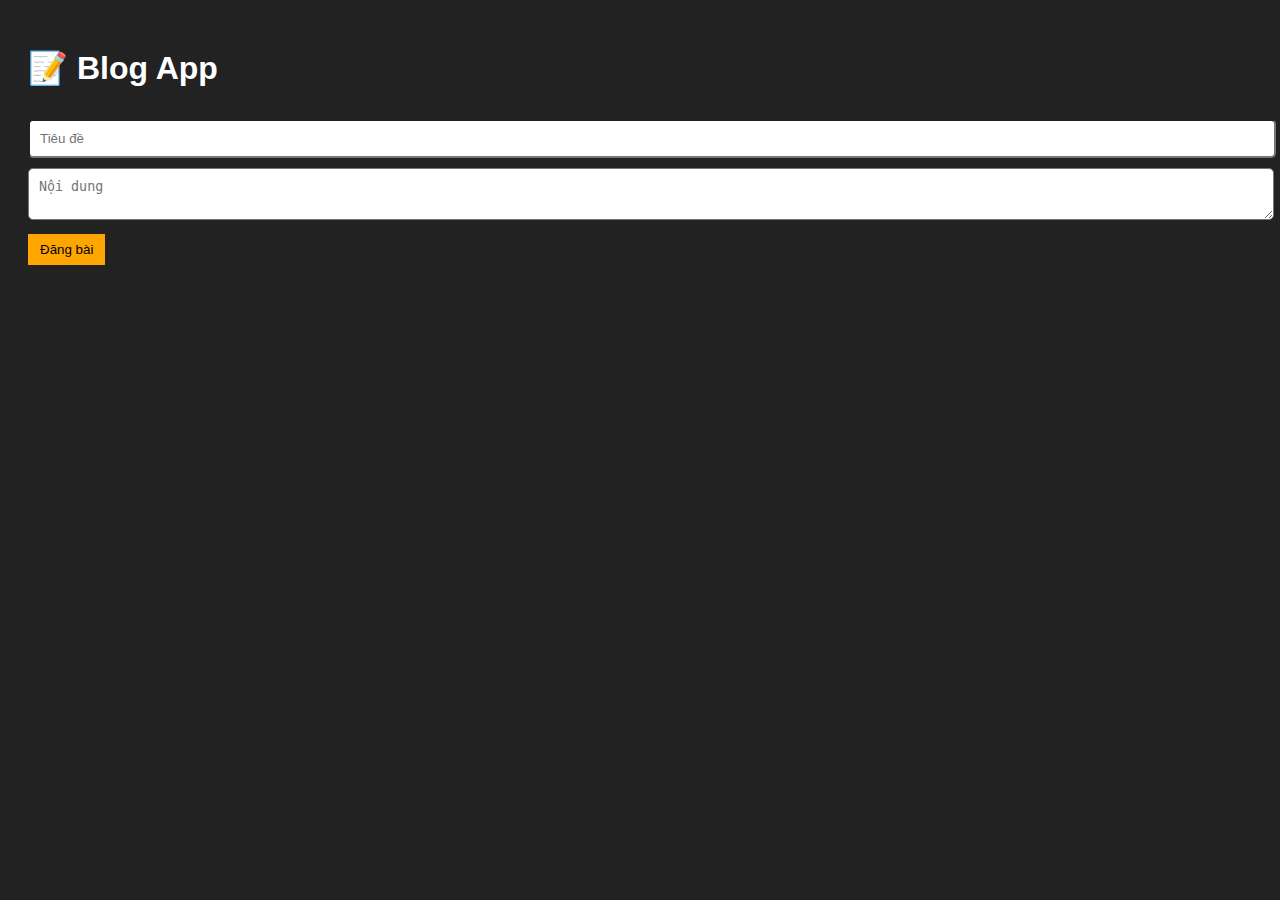
<file: New folder/blog/blog.html>
<!DOCTYPE html>
<html lang="vi">

<head>
    <meta charset="UTF-8">
    <meta name="viewport" content="width=device-width, initial-scale=1.0">
    <title>Blog App</title>
    <link rel="stylesheet" href="blog.css">
</head>

<body>
    <h1>📝 Blog App</h1>
    <input type="text" id="title" placeholder="Tiêu đề">
    <textarea id="content" placeholder="Nội dung"></textarea>
    <button onclick="addPost()">Đăng bài</button>

    <div id="posts"></div>

    <script src="blog.js"></script>
</body>

</html>
</file>
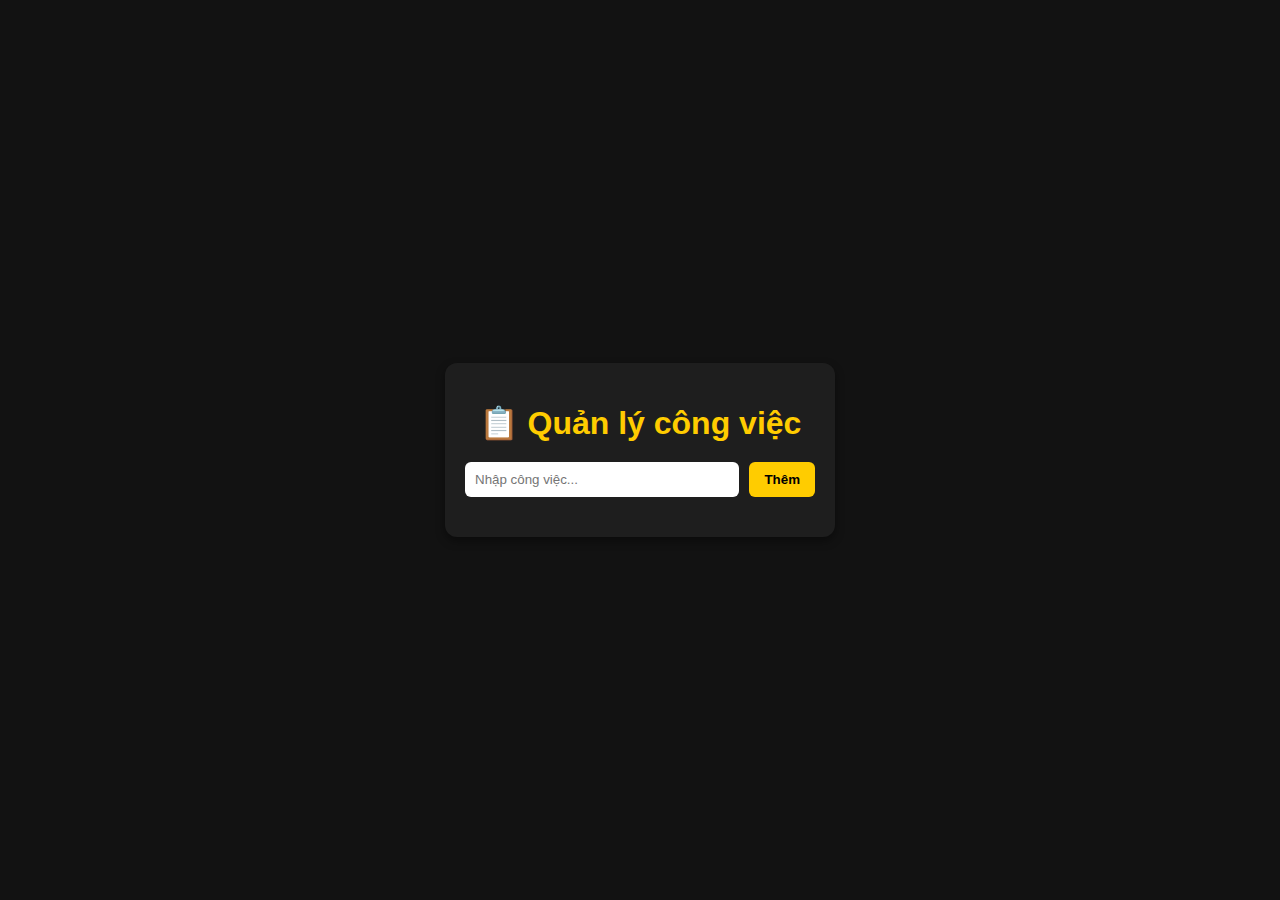
<file: New folder/crud/crud.html>
<!DOCTYPE html>
<html lang="vi">

<head>
    <meta charset="UTF-8">
    <meta name="viewport" content="width=device-width, initial-scale=1.0">
    <title>Quản lý công việc</title>
    <link rel="stylesheet" href="crud.css">
</head>

<body>
    <div class="container">
        <h1>📋 Quản lý công việc</h1>
        <div class="form">
            <input type="text" id="taskInput" placeholder="Nhập công việc...">
            <button id="addBtn">Thêm</button>
        </div>
        <ul id="taskList"></ul>
    </div>
    <script src="crud.js"></script>
</body>

</html>
</file>
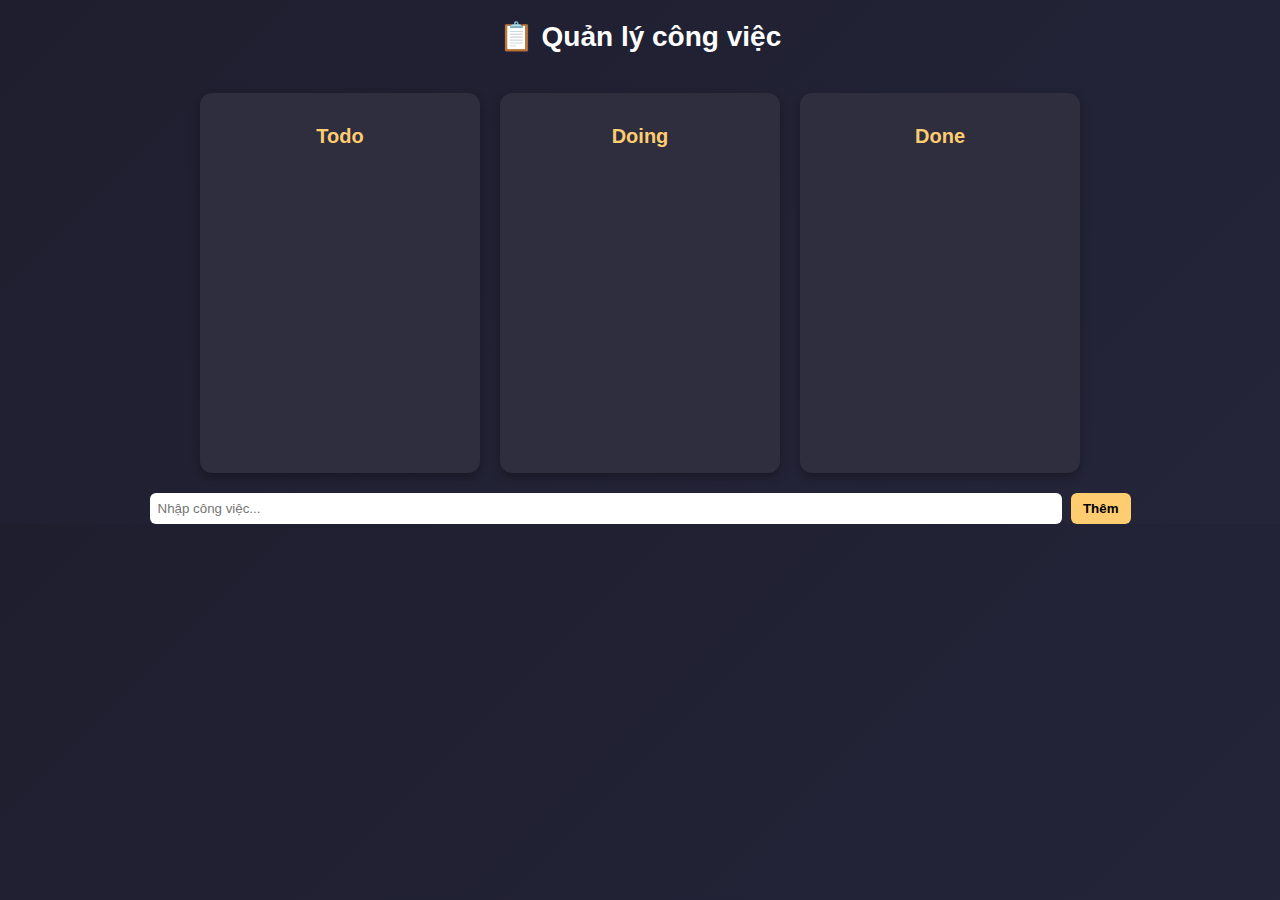
<file: New folder/tasks/tasks.html>
<!DOCTYPE html>
<html lang="vi">

<head>
    <meta charset="UTF-8">
    <meta name="viewport" content="width=device-width, initial-scale=1.0">
    <title>Task Management App</title>
    <link rel="stylesheet" href="tasks.css">
</head>

<body>
    <h1>📋 Quản lý công việc</h1>
    <div class="board">
        <div class="column" id="todo">
            <h2>Todo</h2>
        </div>
        <div class="column" id="doing">
            <h2>Doing</h2>
        </div>
        <div class="column" id="done">
            <h2>Done</h2>
        </div>
    </div>
    <input type="text" id="taskInput" placeholder="Nhập công việc...">
    <button onclick="addTask()">Thêm</button>

    <script src="tasks.js"></script>
</body>

</html>
</file>
<file: New folder/blog/blog.css>
body {
    font-family: Arial, sans-serif;
    background: #222;
    color: white;
    padding: 20px;
}
textarea, input {
    width: 100%;
    margin-top: 10px;
    padding: 10px;
    border-radius: 5px;
}
button {
    margin-top: 10px;
    padding: 8px 12px;
    border: none;
    background: orange;
    cursor: pointer;
}
.post {
    background: #333;
    padding: 10px;
    margin-top: 10px;
    border-radius: 8px;
}
</file>
<file: New folder/crud/crud.css>
body {
    font-family: Arial, sans-serif;
    background: #121212;
    color: white;
    display: flex;
    justify-content: center;
    align-items: center;
    min-height: 100vh;
    margin: 0;
}

.container {
    background: #1e1e1e;
    padding: 20px;
    border-radius: 12px;
    width: 350px;
    box-shadow: 0 4px 10px rgba(0,0,0,0.4);
}

h1 {
    text-align: center;
    margin-bottom: 20px;
    color: #ffcc00;
}

.form {
    display: flex;
    gap: 10px;
}

input {
    flex: 1;
    padding: 10px;
    border: none;
    border-radius: 6px;
    outline: none;
}

button {
    padding: 10px 15px;
    border: none;
    border-radius: 6px;
    background: #ffcc00;
    color: black;
    font-weight: bold;
    cursor: pointer;
}

ul {
    margin-top: 20px;
    padding: 0;
    list-style: none;
}

li {
    background: #2a2a2a;
    padding: 10px;
    margin-bottom: 8px;
    border-radius: 6px;
    display: flex;
    justify-content: space-between;
    align-items: center;
}

.actions button {
    background: transparent;
    border: none;
    color: white;
    cursor: pointer;
    margin-left: 5px;
}
.actions button.edit { color: #4cafef; }
.actions button.delete { color: #ff4444; }
</file>
<file: New folder/tasks/tasks.css>
body {
    font-family: 'Segoe UI', Tahoma, sans-serif;
    background: linear-gradient(135deg, #1e1e2f, #25253a);
    color: #fff;
    text-align: center;
    margin: 0;
    padding: 0;
}

h1 {
    font-size: 28px;
    margin: 20px 0;
}

.board {
    display: flex;
    justify-content: center;
    gap: 20px;
    padding: 20px;
    flex-wrap: wrap;
}

.column {
    background: #2e2e3e;
    padding: 15px;
    width: 250px;
    border-radius: 12px;
    min-height: 350px;
    box-shadow: 0 4px 10px rgba(0,0,0,0.3);
    display: flex;
    flex-direction: column;
}

.column h2 {
    margin-bottom: 15px;
    font-size: 20px;
    color: #ffcc70;
}

.task {
    background: #3e3e50;
    padding: 10px;
    margin-bottom: 10px;
    border-radius: 8px;
    cursor: grab;
    transition: transform 0.15s ease, background 0.2s ease;
}

.task:hover {
    transform: scale(1.05);
    background: #50506b;
}

input[type="text"] {
    padding: 8px;
    border: none;
    border-radius: 6px;
    margin-top: auto;
    width: 70%;
    outline: none;
}

button {
    padding: 8px 12px;
    margin-left: 5px;
    border: none;
    background: #ffcc70;
    color: #000;
    border-radius: 6px;
    cursor: pointer;
    font-weight: bold;
    transition: background 0.2s ease;
}

button:hover {
    background: #ffaa33;
}
</file>
